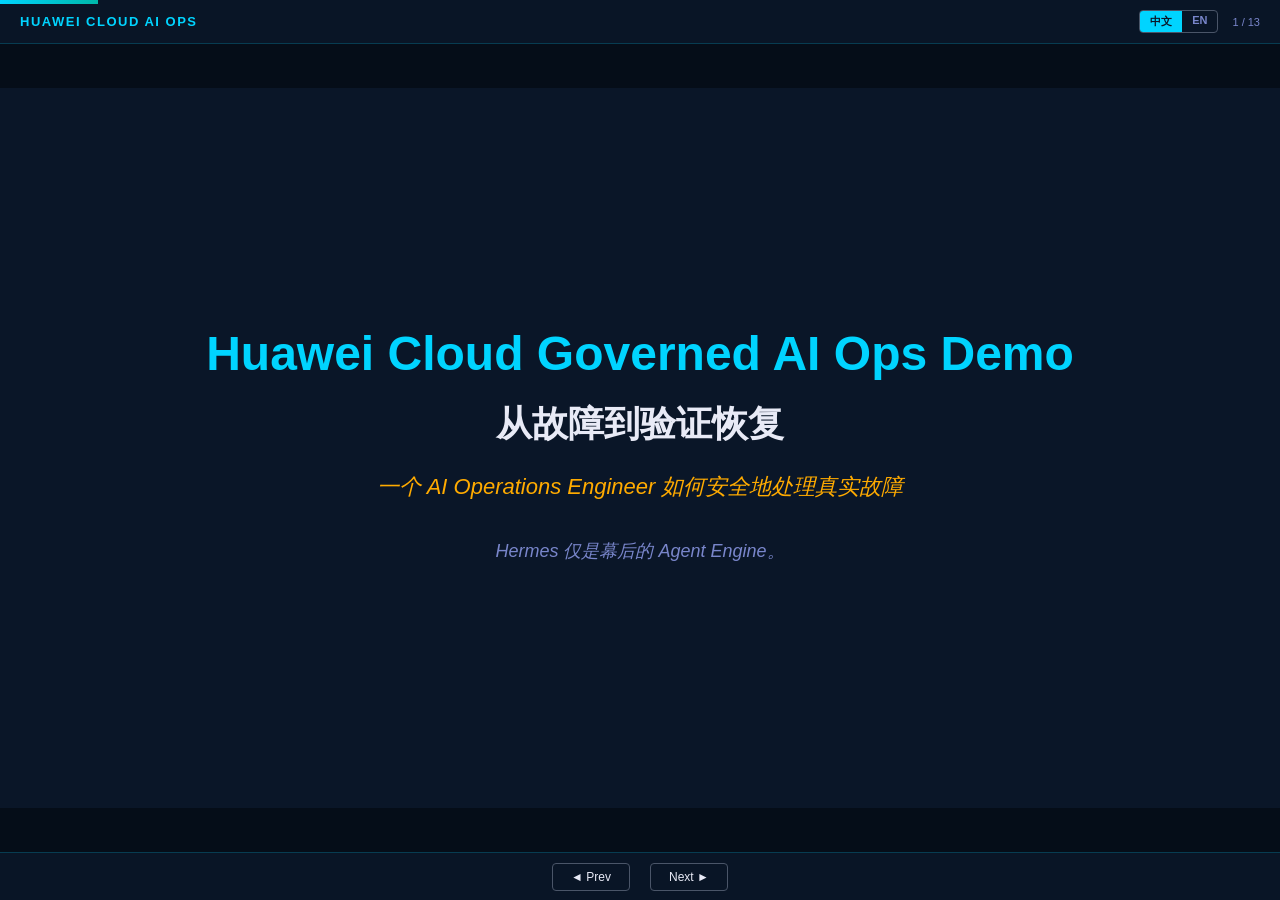
<file: aiops-demo-presentation.html>
<!DOCTYPE html>
<html lang="zh">
<head>
<meta charset="UTF-8">
<meta name="viewport" content="width=device-width, initial-scale=1.0">
<title>Huawei Cloud Governed AI Ops Demo</title>
<style>
*,*::before,*::after{box-sizing:border-box;margin:0;padding:0}
:root{
  --bg:#0a1628;--bg2:#0f1f3a;--bg3:#162447;--bg4:#1b2d52;
  --cyan:#00d4ff;--teal:#00b8a9;--green:#00e676;--red:#ff3d5a;--amber:#ffab00;--white:#e8eaf6;--gray:#7986cb;--gray2:#4a5568;
  --font:-apple-system,BlinkMacSystemFont,"Segoe UI",Roboto,"Helvetica Neue",Arial,"Noto Sans SC",sans-serif;
}
html,body{height:100%;overflow:hidden;font-family:var(--font);background:#050d18;color:var(--white)}
#progress{position:fixed;top:0;left:0;height:4px;background:linear-gradient(90deg,var(--cyan),var(--teal));z-index:100;transition:width .3s}
#header{position:fixed;top:0;left:0;right:0;height:44px;display:flex;align-items:center;justify-content:space-between;padding:0 20px;background:rgba(10,22,40,.97);border-bottom:1px solid rgba(0,212,255,.2);z-index:90}
#header .logo{font-size:13px;color:var(--cyan);font-weight:700;letter-spacing:1.5px;text-transform:uppercase}
#header .controls{display:flex;align-items:center;gap:14px}
#lang-toggle{display:flex;gap:0;border:1px solid var(--gray2);border-radius:4px;overflow:hidden;cursor:pointer}
#lang-toggle span{padding:3px 10px;font-size:11px;font-weight:700;transition:all .2s}
#lang-toggle .active{background:var(--cyan);color:var(--bg)}
#lang-toggle .inactive{color:var(--gray)}
#slide-counter{font-size:11px;color:var(--gray);font-variant-numeric:tabular-nums}
#stage-wrap{position:fixed;top:44px;left:0;right:0;bottom:48px;display:flex;align-items:center;justify-content:center;overflow:hidden}
#stage{width:1280px;height:720px;position:relative;overflow:hidden;transform-origin:center center;background:var(--bg)}
.slide{position:absolute;top:0;left:0;width:1280px;height:720px;padding:40px 56px;display:none;overflow:hidden}
.slide.active{display:flex;flex-direction:column;animation:fadeIn .25s ease-out}
@keyframes fadeIn{from{opacity:0;transform:translateY(6px)}to{opacity:1;transform:translateY(0)}}
#footer{position:fixed;bottom:0;left:0;right:0;height:48px;display:flex;align-items:center;justify-content:center;gap:20px;background:rgba(10,22,40,.97);border-top:1px solid rgba(0,212,255,.2);z-index:90}
#footer button{padding:6px 18px;border:1px solid var(--gray2);border-radius:4px;background:transparent;color:var(--white);cursor:pointer;font-size:12px;font-family:var(--font);transition:all .2s}
#footer button:hover{border-color:var(--cyan);color:var(--cyan)}
h1{font-size:44px;font-weight:700;line-height:1.25;margin-bottom:8px}
h2{font-size:32px;font-weight:700;color:var(--cyan);margin-bottom:14px;flex-shrink:0}
h3{font-size:22px;font-weight:600;margin-bottom:8px}
p{line-height:1.65;margin-bottom:6px;font-size:22px}
.sub{color:var(--gray);font-size:18px}
.tagline{color:var(--amber);font-size:20px;font-style:italic}
.center{display:flex;flex-direction:column;align-items:center;justify-content:center;text-align:center}
.core-msg{font-size:28px;font-weight:700;padding:18px 28px;border-left:5px solid var(--cyan);background:rgba(0,212,255,.07);margin:10px 0;border-radius:0 8px 8px 0;line-height:1.4}
.closing-msg{font-size:20px;color:var(--amber);font-style:italic;margin-top:18px;padding:14px;background:rgba(255,171,0,.08);border-radius:8px;text-align:center;line-height:1.5}
table{border-collapse:collapse;width:100%;margin:8px 0}
th,td{padding:8px 14px;text-align:left;border:1px solid rgba(0,212,255,.15);font-size:18px}
th{background:var(--bg3);color:var(--cyan);font-weight:700}
td{background:var(--bg2)}
.dot{display:inline-block;width:14px;height:14px;border-radius:50%;margin-right:8px;vertical-align:middle}
.dot-g{background:var(--green)}.dot-r{background:var(--red)}.dot-a{background:var(--amber)}.dot-c{background:var(--cyan)}
.evidence{padding:8px 14px;border-left:4px solid var(--amber);background:rgba(255,171,0,.06);margin:4px 0;font-size:20px;border-radius:0 4px 4px 0;line-height:1.5}
.evidence strong{color:var(--amber)}
.root-cause{padding:16px;border:2px solid var(--green);background:rgba(0,230,118,.06);border-radius:8px;margin:12px 0}
.root-cause h3{color:var(--green);font-size:22px}
.plan-box{padding:18px;border:1px solid var(--cyan);background:rgba(0,212,255,.04);border-radius:8px;margin:8px 0}
.plan-row{display:flex;gap:12px;padding:5px 0;font-size:20px;line-height:1.5}
.plan-label{color:var(--cyan);font-weight:700;min-width:130px;flex-shrink:0}
.btn-approve{padding:14px 36px;border:2px solid var(--green);background:rgba(0,230,118,.12);color:var(--green);border-radius:6px;font-size:22px;font-weight:700;cursor:default;font-family:var(--font)}
.btn-reject{padding:14px 36px;border:2px solid var(--red);background:rgba(255,61,90,.12);color:var(--red);border-radius:6px;font-size:22px;font-weight:700;cursor:default;font-family:var(--font)}
.two-col{display:grid;grid-template-columns:1fr 1fr;gap:16px;margin:8px 0}
.three-col{display:grid;grid-template-columns:1fr 1fr 1fr;gap:12px;margin:8px 0}
.card{padding:14px;border:1px solid rgba(0,212,255,.15);border-radius:6px;background:var(--bg2);font-size:18px}
.card h4{color:var(--cyan);margin-bottom:6px;font-size:20px}
.code{font-family:"Cascadia Code",Consolas,"Courier New",monospace;font-size:17px;background:var(--bg);padding:2px 8px;border-radius:3px;color:var(--cyan)}
.code-block{font-family:"Cascadia Code",Consolas,"Courier New",monospace;font-size:17px;background:var(--bg);padding:14px;border-radius:6px;border:1px solid rgba(0,212,255,.12);overflow-x:auto;line-height:1.7}
.talk-point{padding:14px 18px;background:rgba(255,171,0,.08);border-left:5px solid var(--amber);border-radius:0 8px 8px 0;margin:14px 0;font-style:italic;font-size:20px;line-height:1.5}
.key-principle{padding:14px 18px;background:rgba(0,212,255,.08);border-left:5px solid var(--cyan);border-radius:0 8px 8px 0;margin:14px 0;font-weight:700;font-size:20px;line-height:1.5}
.status-row{display:flex;align-items:center;gap:8px;padding:5px 0;font-size:20px}
.tool-badge{padding:3px 10px;border-radius:3px;font-size:15px;font-weight:700}
.tool-r{background:rgba(0,230,118,.15);color:var(--green)}.tool-w{background:rgba(255,61,90,.15);color:var(--red)}
.note{font-size:17px;color:var(--gray);font-style:italic;margin-top:8px}
.slide-content{flex:1;overflow-y:auto;overflow-x:hidden;min-height:0}
svg{max-width:100%;height:auto;display:block}
.flex-row{display:flex;gap:20px;align-items:flex-start}
.flex-row>*{min-width:0}
.chip-grid{display:grid;grid-template-columns:repeat(3,1fr);gap:10px;margin-top:12px}
.chip{padding:10px 14px;border:1px solid rgba(0,212,255,.18);border-radius:6px;background:var(--bg2);font-size:15px;line-height:1.35}
.chip .code{font-size:14px}
.mockup{border:1px solid rgba(0,212,255,.25);border-radius:8px;overflow:hidden;background:var(--bg2)}
.mockup-header{padding:10px 18px;background:var(--bg3);border-bottom:1px solid rgba(0,212,255,.15);display:flex;justify-content:space-between;align-items:center}
.mockup-body{padding:14px}
.mockup-footer{padding:10px 18px;background:var(--bg3);border-top:1px solid rgba(0,212,255,.15)}
svg text{font-family:var(--font)}
</style>
</head>
<body>
<div id="progress"></div>
<div id="header">
  <div class="logo">HUAWEI CLOUD AI OPS</div>
  <div class="controls">
    <div id="lang-toggle" onclick="toggleLang()"><span id="lang-zh" class="active">中文</span><span id="lang-en" class="inactive">EN</span></div>
    <div id="slide-counter">1 / 13</div>
  </div>
</div>
<div id="stage-wrap"><div id="stage"></div></div>
<div id="footer">
  <button onclick="prev()">◄ Prev</button>
  <button onclick="next()">Next ►</button>
</div>
<script>
var lang='zh';
var T={
s1_title:{zh:'Huawei Cloud Governed AI Ops Demo',en:'Huawei Cloud Governed AI Ops Demo'},
s1_sub:{zh:'从故障到验证恢复',en:'From Incident to Verified Recovery'},
s1_tag:{zh:'一个 AI Operations Engineer 如何安全地处理真实故障',en:'How an AI Operations Engineer safely handles a real incident'},
s1_note:{zh:'Hermes 仅是幕后的 Agent Engine。',en:'Hermes is only the Agent Engine behind the scenes.'},
s2_a:{zh:'AI 负责观察和推理。',en:'AI observes and reasons.'},
s2_b:{zh:'人负责风险决策。',en:'Humans approve risky decisions.'},
s2_c:{zh:'确定性工具负责执行与验证。',en:'Deterministic tools execute and verify.'},
s2_close:{zh:'这不是一个会 SSH 的聊天机器人，而是未来 AI Ops 的基本架构雏形。',en:'This is not a chatbot that can SSH — it is a prototype of the future AI Ops architecture.'},
s3_title:{zh:'架构 — 单 ECS，6 个轻量容器',en:'Architecture — Single ECS, 6 Lightweight Containers'},
s3_ecs:{zh:'ECS: ~4 vCPU / 8 GB RAM（模型不在 ECS 上运行；Hermes 调用 MaaS/GLM）',en:'ECS: ~4 vCPU / 8 GB RAM (model does NOT run on ECS; Hermes calls MaaS/GLM)'},
s3_ct:{zh:'容器',en:'Container'},s3_desc:{zh:'说明',en:'Description'},
s3_c1:{zh:'中英文 Web 前端',en:'Bilingual web frontend'},
s3_c2:{zh:'流程状态、审批、审计、事件推送 (FastAPI + SQLite)',en:'Workflow state, approval, audit, event stream (FastAPI + SQLite)'},
s3_c3:{zh:'AI Agent 大脑（推理、RCA、规划）',en:'AI Agent brain (reasoning, RCA, planning)'},
s3_c4:{zh:'受控运维工具集合（读/写、护栏、审批）',en:'Controlled ops tool server (read/write, guardrails, approval)'},
s3_c5:{zh:'故障对象',en:'Fault target'},
s3_c6:{zh:'正常业务 Backend',en:'Healthy business backend'},
s4_title:{zh:'演示故障 — 简单但真实',en:'The Demo Fault — Simple but Realistic'},
s4_1:{zh:'Gateway upstream 配置错误 → Customer Portal 502',en:'Gateway upstream config error → Customer Portal 502'},
s4_why:{zh:'为什么好：RCA 有非常清晰的证据链。',en:'Why it’s good: RCA has a very clear Evidence Chain.'},
s5_title:{zh:'安全边界 — Hermes 不允许直接 SSH / Bash',en:'Security Boundary — Hermes is NOT Allowed Direct SSH / Bash'},
s5_not:{zh:'❌ 不是：Hermes → SSH → sudo → 任意操作',en:'❌ NOT: Hermes → SSH → sudo → anything'},
s5_but:{zh:'✓ 而是：Hermes → MCP → 已审批的运维工具',en:'✓ BUT: Hermes → MCP → Approved Operations Tools'},
s5_tools:{zh:'ops-mcp 暴露恰好 7 个工具：',en:'ops-mcp exposes exactly 7 tools:'},
s5_key:{zh:'关键：前 5 个可自由调用，但 apply_gateway_fix 没有 approval_token 必须返回 403 APPROVAL_REQUIRED。即使模型“自作主张”，也无法执行。',en:'Key: the first five can be called freely, but apply_gateway_fix without an approval_token MUST return 403 APPROVAL_REQUIRED. Even if the model “gets its own ideas”, it cannot execute.'},
s6_title:{zh:'演示状态机（演示的灵魂）',en:'The Demo State Machine (the soul of the demo)'},
s7_title:{zh:'观察 + 证据 + RCA',en:'OBSERVE + EVIDENCE + RCA'},
s7_rc:{zh:'根因：高置信度 — 98% — Gateway upstream 端口配置错误。期望：demo-backend:8080，当前：demo-backend:8081',en:'Root Cause: High Confidence — 98% — Gateway upstream port misconfiguration. Expected: demo-backend:8080, Current: demo-backend:8081'},
s7_emph:{zh:'AI 不是在“猜答案”——它从证据推导出答案。',en:'AI is not “guessing an answer” — it derives the answer from evidence.'},
s8_title:{zh:'计划 + 审批',en:'PLAN + APPROVAL'},
s8_action:{zh:'操作',en:'Action'},s8_impact:{zh:'预期影响',en:'Expected Impact'},s8_risk:{zh:'风险',en:'Risk'},
s8_blast:{zh:'爆炸半径',en:'Blast Radius'},s8_time:{zh:'执行时间',en:'Execution Time'},s8_rollback:{zh:'回滚',en:'Rollback'},
s8_checks:{zh:'后置检查',en:'Post-checks'},s8_status:{zh:'状态',en:'Status'},
s8_v1:{zh:'更改 gateway upstream 8081 → 8080',en:'Change gateway upstream 8081 → 8080'},
s8_v2:{zh:'恢复 Customer Portal 连通性。',en:'Restore Customer Portal connectivity.'},
s8_v3:{zh:'仅 Customer Portal gateway。',en:'Customer Portal gateway only.'},
s8_v4:{zh:'恢复之前的 gateway 配置快照。',en:'Restore previous gateway configuration snapshot.'},
s8_v5:{zh:'等待审批',en:'WAITING FOR APPROVAL'},
s8_talk:{zh:'“模型已完成观察、RCA 和规划，但仍无执行权限。这是推理平面与执行平面的边界。”',en:'“The model has finished observing, RCA and planning, but it still has no execution permission. This is the boundary between the Reasoning Plane and the Execution Plane.”'},
s9_title:{zh:'执行 + 验证',en:'EXECUTE + VERIFY'},
s9_key:{zh:'AI 选择行动 → 确定性函数执行。“LLM 负责 Reasoning，平台负责 Deterministic Execution。”',en:'AI chooses action → Deterministic function executes. “LLM handles Reasoning, the platform handles Deterministic Execution.”'},
s10_title:{zh:'事件报告',en:'Incident Report'},
s11_title:{zh:'单屏 UI 模拟',en:'Single-Screen UI Mock'},
s12_title:{zh:'为什么 v1 没有 AWX + 企业架构扩展',en:'Why No AWX in V1 + Enterprise Extension'},
s12_1:{zh:'同时加入 Hermes + MCP + AWX + Grafana + Prometheus + Argo + Terraform 会让客户困惑谁负责什么。',en:'Adding Hermes + MCP + AWX + Grafana + Prometheus + Argo + Terraform at once confuses the customer about who does what.'},
s12_2:{zh:'v1 信息：Hermes = AI 推理，Ops MCP = 受控执行，人 = 审批，现有系统 = 目标。',en:'v1 message: Hermes = AI reasoning, Ops MCP = Controlled execution, Human = Approval, Existing system = Target.'},
s12_3:{zh:'未来：Ops MCP 可以由 AWX、Argo、Terraform、COC、华为云 API、Prometheus、Loki 支持——上面的 Agent 逻辑不变。',en:'Future: Ops MCP can be backed by AWX, Argo, Terraform, COC, Huawei Cloud API, Prometheus, Loki — the Agent logic above does not change.'},
s12_msg:{zh:'我们不是在卖一个“Hermes Bot”——我们是在展示一个“AI Operations Control Plane”。',en:'We are not selling a “Hermes Bot” — we are presenting an “AI Operations Control Plane”.'},
s13_title:{zh:'总结',en:'Closing'},
s13_recap:{zh:'从故障到验证恢复',en:'From Incident to Verified Recovery'},
s_normal:{zh:'正常',en:'Healthy'},s_fault:{zh:'故障',en:'Critical'},
s_approve:{zh:'批准执行',en:'Approve Change'},s_reject:{zh:'拒绝执行',en:'Reject Change'},
s_sec:{zh:'秒',en:'seconds'},s_min:{zh:'分钟',en:'minutes'}
};
function t(k){return T[k]?T[k][lang]||T[k].zh:k}
function zh(){return lang==='zh'}

function archSvg(){
  return [
    '<svg viewBox="0 0 1160 420" width="1160" height="420" xmlns="http://www.w3.org/2000/svg">',
    '<defs><marker id="ah" markerWidth="8" markerHeight="6" refX="8" refY="3" orient="auto"><path d="M0,0 L8,3 L0,6" fill="#00d4ff"/></marker></defs>',
    '<rect x="20" y="140" width="130" height="60" rx="8" fill="#162447" stroke="#00d4ff" stroke-width="1.5"/>',
    '<text x="85" y="175" text-anchor="middle" fill="#e8eaf6" font-size="14" font-weight="600">Browser</text>',
    '<line x1="150" y1="170" x2="195" y2="170" stroke="#00d4ff" stroke-width="1.5" marker-end="url(#ah)"/>',
    '<rect x="200" y="110" width="170" height="120" rx="8" fill="#162447" stroke="#00d4ff" stroke-width="1.5"/>',
    '<text x="285" y="148" text-anchor="middle" fill="#00d4ff" font-size="13" font-weight="700">AI Ops Web UI</text>',
    '<text x="285" y="168" text-anchor="middle" fill="#7986cb" font-size="11">'+(zh()?'中英文':'zh / EN')+'</text>',
    '<text x="285" y="188" text-anchor="middle" fill="#7986cb" font-size="10">aiops-ui</text>',
    '<line x1="370" y1="170" x2="415" y2="170" stroke="#00d4ff" stroke-width="1.5" marker-end="url(#ah)"/>',
    '<rect x="420" y="90" width="190" height="160" rx="8" fill="#1b2d52" stroke="#00d4ff" stroke-width="2"/>',
    '<text x="515" y="125" text-anchor="middle" fill="#00d4ff" font-size="13" font-weight="700">AI Ops API</text>',
    '<text x="515" y="148" text-anchor="middle" fill="#7986cb" font-size="11">FastAPI + SQLite</text>',
    '<text x="515" y="168" text-anchor="middle" fill="#7986cb" font-size="10">'+(zh()?'状态机 / 审批 / 审计':'State / Approval / Audit')+'</text>',
    '<text x="515" y="188" text-anchor="middle" fill="#7986cb" font-size="10">aiops-api</text>',
    '<line x1="610" y1="145" x2="655" y2="100" stroke="#00d4ff" stroke-width="1.5" marker-end="url(#ah)"/>',
    '<line x1="610" y1="195" x2="655" y2="260" stroke="#00d4ff" stroke-width="1.5" marker-end="url(#ah)"/>',
    '<rect x="660" y="50" width="180" height="110" rx="8" fill="#1b2d52" stroke="#00e676" stroke-width="2"/>',
    '<text x="750" y="85" text-anchor="middle" fill="#00e676" font-size="13" font-weight="700">Hermes Agent</text>',
    '<text x="750" y="108" text-anchor="middle" fill="#7986cb" font-size="11">'+(zh()?'推理 / RCA / 规划':'Reasoning / RCA / Planning')+'</text>',
    '<text x="750" y="128" text-anchor="middle" fill="#7986cb" font-size="10">hermes</text>',
    '<rect x="660" y="210" width="180" height="110" rx="8" fill="#1b2d52" stroke="#ffab00" stroke-width="2"/>',
    '<text x="750" y="248" text-anchor="middle" fill="#ffab00" font-size="13" font-weight="700">Ops MCP</text>',
    '<text x="750" y="271" text-anchor="middle" fill="#7986cb" font-size="11">'+(zh()?'读/写 / 护栏 / 审批':'Read/Write / Guardrails / Approval')+'</text>',
    '<text x="750" y="291" text-anchor="middle" fill="#7986cb" font-size="10">ops-mcp</text>',
    '<line x1="840" y1="265" x2="885" y2="220" stroke="#ffab00" stroke-width="1.5" marker-end="url(#ah)"/>',
    '<line x1="840" y1="265" x2="885" y2="310" stroke="#ffab00" stroke-width="1.5" marker-end="url(#ah)"/>',
    '<rect x="890" y="170" width="130" height="80" rx="8" fill="#162447" stroke="#ff3d5a" stroke-width="1.5"/>',
    '<text x="955" y="205" text-anchor="middle" fill="#ff3d5a" font-size="12" font-weight="700">Demo Gateway</text>',
    '<text x="955" y="225" text-anchor="middle" fill="#7986cb" font-size="10">'+(zh()?'故障对象':'Fault Target')+'</text>',
    '<rect x="890" y="270" width="130" height="80" rx="8" fill="#162447" stroke="#00e676" stroke-width="1.5"/>',
    '<text x="955" y="305" text-anchor="middle" fill="#00e676" font-size="12" font-weight="700">Demo Backend</text>',
    '<text x="955" y="325" text-anchor="middle" fill="#7986cb" font-size="10">'+(zh()?'正常应用':'Healthy App')+'</text>',
    '<rect x="920" y="50" width="200" height="70" rx="8" fill="#0f1f3a" stroke="#ffab00" stroke-width="1.5" stroke-dasharray="4,3"/>',
    '<text x="1020" y="82" text-anchor="middle" fill="#ffab00" font-size="12" font-weight="600">Huawei MaaS / GLM</text>',
    '<text x="1020" y="100" text-anchor="middle" fill="#7986cb" font-size="10">'+(zh()?'模型推理服务':'Model Inference')+'</text>',
    '<line x1="840" y1="90" x2="920" y2="85" stroke="#ffab00" stroke-width="1.2" stroke-dasharray="4,3" marker-end="url(#ah)"/>',
    '<rect x="20" y="340" width="1120" height="65" rx="6" fill="none" stroke="rgba(0,212,255,0.15)" stroke-width="1" stroke-dasharray="6,4"/>',
    '<text x="580" y="362" text-anchor="middle" fill="#7986cb" font-size="12">Single ECS ~4 vCPU / 8 GB RAM</text>',
    '<text x="580" y="382" text-anchor="middle" fill="#7986cb" font-size="11">Docker Compose: aiops-ui | aiops-api | hermes | ops-mcp | demo-gateway | demo-backend</text>',
    '</svg>'
  ].join('');
}

function faultSvg(){
  return [
    '<svg viewBox="0 0 1100 200" width="1100" height="200" xmlns="http://www.w3.org/2000/svg">',
    '<defs><marker id="ah2" markerWidth="8" markerHeight="6" refX="8" refY="3" orient="auto"><path d="M0,0 L8,3 L0,6" fill="#00d4ff"/></marker><marker id="ahr" markerWidth="8" markerHeight="6" refX="8" refY="3" orient="auto"><path d="M0,0 L8,3 L0,6" fill="#ff3d5a"/></marker></defs>',
    '<rect x="30" y="60" width="160" height="60" rx="8" fill="#162447" stroke="#e8eaf6" stroke-width="1.5"/>',
    '<text x="110" y="95" text-anchor="middle" fill="#e8eaf6" font-size="13" font-weight="600">Customer Portal</text>',
    '<line x1="190" y1="90" x2="250" y2="90" stroke="#00d4ff" stroke-width="1.5" marker-end="url(#ah2)"/>',
    '<rect x="255" y="60" width="160" height="60" rx="8" fill="#162447" stroke="#ff3d5a" stroke-width="1.5"/>',
    '<text x="335" y="95" text-anchor="middle" fill="#ff3d5a" font-size="13" font-weight="600">demo-gateway</text>',
    '<line x1="415" y1="90" x2="475" y2="90" stroke="#ff3d5a" stroke-width="1.5" marker-end="url(#ahr)"/>',
    '<text x="445" y="78" text-anchor="middle" fill="#ff3d5a" font-size="11" font-weight="700">502</text>',
    '<rect x="480" y="60" width="180" height="60" rx="8" fill="#162447" stroke="#ff3d5a" stroke-width="1.5" stroke-dasharray="4,3"/>',
    '<text x="570" y="88" text-anchor="middle" fill="#ff3d5a" font-size="12">:8081</text>',
    '<text x="570" y="105" text-anchor="middle" fill="#7986cb" font-size="10">'+(zh()?'连接拒绝':'connection refused')+'</text>',
    '<rect x="720" y="60" width="180" height="60" rx="8" fill="#162447" stroke="#00e676" stroke-width="1.5"/>',
    '<text x="810" y="88" text-anchor="middle" fill="#00e676" font-size="12">:8080</text>',
    '<text x="810" y="105" text-anchor="middle" fill="#7986cb" font-size="10">200 OK</text>',
    '<text x="660" y="155" text-anchor="middle" fill="#ff3d5a" font-size="12" font-weight="600">'+(zh()?'注入故障后: backend_url = demo-backend:8081':'After inject: backend_url = demo-backend:8081')+'</text>',
    '<text x="810" y="155" text-anchor="middle" fill="#00e676" font-size="12" font-weight="600">'+(zh()?'实际监听: demo-backend:8080':'Actual listener: demo-backend:8080')+'</text>',
    '</svg>'
  ].join('');
}

function stateMachineSvg(){
  var labels=[
    {n:'1',en:'OBSERVE',sub:zh()?'收集证据':'Collect evidence',c:'#00d4ff'},
    {n:'2',en:'DIAGNOSE',sub:zh()?'根因分析':'Root Cause Analysis',c:'#00d4ff'},
    {n:'3',en:'PLAN',sub:zh()?'修复/风险/回滚':'Fix / Risk / Rollback',c:'#00d4ff'},
    {n:'4',en:'APPROVAL',sub:zh()?'人工审批':'Human Decision',c:'#ffab00'},
    {n:'5',en:'EXECUTE',sub:zh()?'受控执行':'Controlled Remediation',c:'#00e676'},
    {n:'6',en:'VERIFY',sub:zh()?'恢复验证':'Recovery Validation',c:'#00e676'},
    {n:'7',en:'RECORD',sub:zh()?'事件报告':'Incident Report',c:'#00d4ff'}
  ];
  var svg='<svg viewBox="0 0 1140 120" width="1140" height="120" xmlns="http://www.w3.org/2000/svg">';
  svg+='<defs><marker id="ah3" markerWidth="8" markerHeight="6" refX="8" refY="3" orient="auto"><path d="M0,0 L8,3 L0,6" fill="#00d4ff"/></marker></defs>';
  var x=20;
  for(var i=0;i<labels.length;i++){
    var lb=labels[i];var w=140;
    svg+='<rect x="'+x+'" y="15" width="'+w+'" height="80" rx="10" fill="#162447" stroke="'+lb.c+'" stroke-width="2"/>';
    svg+='<circle cx="'+(x+20)+'" cy="40" r="13" fill="'+lb.c+'" opacity="0.2" stroke="'+lb.c+'" stroke-width="1.5"/>';
    svg+='<text x="'+(x+20)+'" y="45" text-anchor="middle" fill="'+lb.c+'" font-size="13" font-weight="700">'+lb.n+'</text>';
    svg+='<text x="'+(x+w/2+8)+'" y="45" text-anchor="middle" fill="'+lb.c+'" font-size="11" font-weight="700">'+lb.en+'</text>';
    svg+='<text x="'+(x+w/2)+'" y="72" text-anchor="middle" fill="#7986cb" font-size="10">'+lb.sub+'</text>';
    if(i<labels.length-1){svg+='<line x1="'+(x+w+1)+'" y1="55" x2="'+(x+w+19)+'" y2="55" stroke="#00d4ff" stroke-width="1.5" marker-end="url(#ah3)"/>';}
    x+=w+22;
  }
  svg+='</svg>';
  return svg;
}

function demoProdSvg(){
  return [
    '<svg viewBox="0 0 1060 210" width="1060" height="210" xmlns="http://www.w3.org/2000/svg">',
    '<defs><marker id="ah4" markerWidth="8" markerHeight="6" refX="8" refY="3" orient="auto"><path d="M0,0 L8,3 L0,6" fill="#00d4ff"/></marker></defs>',
    '<text x="20" y="30" fill="#7986cb" font-size="13" font-weight="600">'+(zh()?'演示':'Demo')+'</text>',
    '<rect x="20" y="45" width="140" height="50" rx="6" fill="#162447" stroke="#00e676" stroke-width="1.5"/>',
    '<text x="90" y="75" text-anchor="middle" fill="#00e676" font-size="12" font-weight="600">Hermes</text>',
    '<line x1="160" y1="70" x2="210" y2="70" stroke="#00d4ff" stroke-width="1.5" marker-end="url(#ah4)"/>',
    '<rect x="215" y="45" width="120" height="50" rx="6" fill="#162447" stroke="#ffab00" stroke-width="1.5"/>',
    '<text x="275" y="75" text-anchor="middle" fill="#ffab00" font-size="12" font-weight="600">MCP</text>',
    '<line x1="335" y1="70" x2="385" y2="70" stroke="#00d4ff" stroke-width="1.5" marker-end="url(#ah4)"/>',
    '<rect x="390" y="45" width="180" height="50" rx="6" fill="#162447" stroke="#7986cb" stroke-width="1.5"/>',
    '<text x="480" y="75" text-anchor="middle" fill="#7986cb" font-size="12">'+(zh()?'演示基础设施':'Demo Infrastructure')+'</text>',
    '<text x="20" y="125" fill="#7986cb" font-size="13" font-weight="600">'+(zh()?'生产':'Production')+'</text>',
    '<rect x="20" y="140" width="140" height="50" rx="6" fill="#162447" stroke="#00e676" stroke-width="1.5"/>',
    '<text x="90" y="170" text-anchor="middle" fill="#00e676" font-size="12" font-weight="600">Hermes</text>',
    '<line x1="160" y1="165" x2="210" y2="165" stroke="#00d4ff" stroke-width="1.5" marker-end="url(#ah4)"/>',
    '<rect x="215" y="140" width="160" height="50" rx="6" fill="#162447" stroke="#ffab00" stroke-width="1.5"/>',
    '<text x="295" y="170" text-anchor="middle" fill="#ffab00" font-size="12" font-weight="600">AI Ops MCP</text>',
    '<line x1="375" y1="165" x2="425" y2="165" stroke="#00d4ff" stroke-width="1.5" marker-end="url(#ah4)"/>',
    '<rect x="430" y="130" width="250" height="70" rx="6" fill="#162447" stroke="#00d4ff" stroke-width="1.5"/>',
    '<text x="555" y="160" text-anchor="middle" fill="#00d4ff" font-size="11">AWX | Argo | Terraform</text>',
    '<text x="555" y="180" text-anchor="middle" fill="#7986cb" font-size="10">COC | Huawei Cloud API</text>',
    '<line x1="680" y1="165" x2="730" y2="165" stroke="#00d4ff" stroke-width="1.5" marker-end="url(#ah4)"/>',
    '<rect x="735" y="130" width="280" height="70" rx="6" fill="#162447" stroke="#7986cb" stroke-width="1.5"/>',
    '<text x="875" y="160" text-anchor="middle" fill="#7986cb" font-size="11">ECS | CCE | '+(zh()?'云资源':'Cloud Resources')+'</text>',
    '<text x="875" y="180" text-anchor="middle" fill="#7986cb" font-size="10">Prometheus | Loki</text>',
    '</svg>'
  ].join('');
}

var slides=[];
function buildSlides(){
  slides=[];
  slides.push(function(){
    return '<div class="center" style="flex:1"><h1 style="font-size:48px;color:var(--cyan);margin-bottom:16px">'+t('s1_title')+'</h1><h2 style="font-size:36px;color:var(--white);margin-bottom:20px">'+t('s1_sub')+'</h2><p class="tagline" style="font-size:22px;max-width:800px;margin-bottom:24px">'+t('s1_tag')+'</p><p class="note" style="font-size:18px">'+t('s1_note')+'</p></div>';
  });
  slides.push(function(){
    return '<div class="center" style="flex:1"><div style="max-width:900px"><div class="core-msg">'+t('s2_a')+'</div><div class="core-msg">'+t('s2_b')+'</div><div class="core-msg">'+t('s2_c')+'</div><div class="closing-msg" style="margin-top:20px">'+t('s2_close')+'</div></div></div>';
  });
  slides.push(function(){
    var rows=[['aiops-ui',t('s3_c1')],['aiops-api',t('s3_c2')],['hermes',t('s3_c3')],['ops-mcp',t('s3_c4')],['demo-gateway',t('s3_c5')],['demo-backend',t('s3_c6')]];
    var chips=rows.map(function(r){return '<div class="chip"><span class="code">'+r[0]+'</span> — '+r[1]+'</div>';}).join('');
    return '<h2>'+t('s3_title')+'</h2><div class="slide-content"><p class="sub" style="margin-bottom:6px">'+t('s3_ecs')+'</p>'+archSvg()+'<div class="chip-grid">'+chips+'</div></div>';
  });
  slides.push(function(){
    return '<h2>'+t('s4_title')+'</h2><div class="slide-content"><p style="font-size:22px;font-weight:700;margin-bottom:10px">'+t('s4_1')+'</p>'+faultSvg()+'<div class="two-col" style="margin-top:10px"><div class="card"><h4>'+(zh()?'正常配置':'Normal Config')+'</h4><p><span class="code">backend_url = http://demo-backend:8080</span></p></div><div class="card" style="border-color:var(--red)"><h4 style="color:var(--red)">'+(zh()?'注入故障后':'After Inject')+'</h4><p><span class="code">backend_url = http://demo-backend:8081</span></p></div></div><div class="root-cause" style="border-color:var(--amber);background:rgba(255,171,0,.06);margin-top:8px"><h3 style="color:var(--amber)">'+t('s4_why')+'</h3></div></div>';
  });
  slides.push(function(){
    var tools=[
      ['check_portal','Read',zh()?'Portal HTTP 状态':'Portal HTTP status'],
      ['check_backend','Read',zh()?'Backend HTTP 状态':'Backend HTTP status'],
      ['get_gateway_logs','Read',zh()?'最近 Gateway 错误日志':'Recent Gateway errors'],
      ['get_gateway_config','Read',zh()?'当前 upstream 配置':'Current upstream config'],
      ['get_recent_changes','Read',zh()?'最近配置变更':'Recent config changes'],
      ['apply_gateway_fix','Write',zh()?'修复 upstream':'Fix upstream'],
      ['verify_service','Read',zh()?'完整修复后验证':'Full post-fix validation']
    ];
    var tr=tools.map(function(tl){return '<tr><td><span class="code">'+tl[0]+'</span></td><td><span class="tool-badge '+(tl[1]==='Read'?'tool-r':'tool-w')+'">'+tl[1]+'</span></td><td>'+tl[2]+'</td></tr>';}).join('');
    return '<h2>'+t('s5_title')+'</h2><div class="slide-content"><div class="two-col"><div class="card" style="border-color:var(--red)"><h4 style="color:var(--red)">'+t('s5_not')+'</h4></div><div class="card" style="border-color:var(--green)"><h4 style="color:var(--green)">'+t('s5_but')+'</h4></div></div><p style="margin-top:10px;font-weight:700;font-size:22px">'+t('s5_tools')+'</p><table><tr><th>'+(zh()?'工具名':'Tool')+'</th><th>'+(zh()?'类型':'Type')+'</th><th>'+(zh()?'说明':'Description')+'</th></tr>'+tr+'</table><div class="key-principle">'+t('s5_key')+'</div></div>';
  });
  slides.push(function(){
    return '<div class="center" style="flex:1"><h2>'+t('s6_title')+'</h2><div style="margin-top:16px">'+stateMachineSvg()+'</div></div>';
  });
  slides.push(function(){
    var obsItems=[
      ['check_portal()','→ HTTP 502'],
      ['check_backend()','→ HTTP 200 OK  (✓ '+(zh()?'正常':'healthy')+', ✗ '+(zh()?'路径异常':'path unhealthy')+')'],
      ['get_gateway_logs()','→ upstream connection failed, target: demo-backend:8081, connection refused'],
      ['get_gateway_config()','→ backend_url: http://demo-backend:8081'],
      ['get_recent_changes()','→ 14:32:17 backend upstream changed 8080 → 8081']
    ];
    var obsRows=obsItems.map(function(item){return '<div style="display:flex;gap:10px;padding:4px 0;font-size:18px;line-height:1.5"><span class="code" style="min-width:180px;flex-shrink:0">'+item[0]+'</span><span>'+item[1]+'</span></div>';}).join('');
    var evIds=['E01','E02','E03','E04','E05'];
    var evTexts=zh()?[
      'Portal 返回 HTTP 502',
      'Backend 响应 HTTP 200',
      'Gateway 日志：connection refused demo-backend:8081',
      'Gateway 配置：backend_url = demo-backend:8081',
      'Backend 实际监听：demo-backend:8080'
    ]:[
      'Portal returns HTTP 502',
      'Backend responds HTTP 200',
      'Gateway log: connection refused demo-backend:8081',
      'Gateway config: backend_url = demo-backend:8081',
      'Backend actual listener: demo-backend:8080'
    ];
    var evRows=evIds.map(function(id,i){return '<div class="evidence"><strong>'+id+'</strong> '+evTexts[i]+'</div>';}).join('');
    return '<h2>'+t('s7_title')+'</h2><div class="slide-content"><div class="two-col"><div><h3 style="color:var(--cyan);font-size:20px;margin-bottom:8px">'+(zh()?'观察序列':'Observe Sequence')+'</h3>'+obsRows+'</div><div><h3 style="color:var(--amber);font-size:20px;margin-bottom:8px">'+(zh()?'证据板':'Evidence Board')+'</h3>'+evRows+'</div></div><div class="root-cause" style="margin-top:8px"><h3>'+t('s7_rc')+'</h3></div><div class="key-principle">'+t('s7_emph')+'</div></div>';
  });
  slides.push(function(){
    return '<h2>'+t('s8_title')+'</h2><div class="slide-content"><div class="plan-box"><div class="plan-row"><span class="plan-label">'+t('s8_action')+':</span><span>'+t('s8_v1')+'</span></div><div class="plan-row"><span class="plan-label">'+t('s8_impact')+':</span><span>'+t('s8_v2')+'</span></div><div class="plan-row"><span class="plan-label">'+t('s8_risk')+':</span><span style="color:var(--green);font-weight:700">LOW</span></div><div class="plan-row"><span class="plan-label">'+t('s8_blast')+':</span><span>'+t('s8_v3')+'</span></div><div class="plan-row"><span class="plan-label">'+t('s8_time')+':</span><span>&lt; 30 '+t('s_sec')+'</span></div><div class="plan-row"><span class="plan-label">'+t('s8_rollback')+':</span><span>'+t('s8_v4')+'</span></div><div class="plan-row"><span class="plan-label">'+t('s8_checks')+':</span><span>1. Backend = HTTP 200 &nbsp; 2. Portal = HTTP 200 &nbsp; 3. '+(zh()?'无新 Gateway 错误':'No new gateway errors')+'</span></div><div class="plan-row" style="margin-top:8px"><span class="plan-label">'+t('s8_status')+':</span><span style="color:var(--amber);font-weight:700">'+t('s8_v5')+'</span></div></div><div style="display:flex;gap:24px;margin-top:16px;justify-content:center"><button class="btn-approve">'+t('s_approve')+'</button><button class="btn-reject">'+t('s_reject')+'</button></div><div class="talk-point" style="margin-top:16px">'+t('s8_talk')+'</div></div>';
  });
  slides.push(function(){
    var h2=zh()?'审批后 aiops-api 创建：':'On Approve, aiops-api creates:';
    var h3=zh()?'审批事件传递给 Hermes。':'Approval event passed to Hermes.';
    var h4=zh()?'调用':'calls';
    var h5=zh()?'工具首先验证：Token 有效？操作匹配已审批计划？未过期？然后执行。':'MCP tool first validates: Token valid? Action matches approved plan? Not expired? Then executes.';
    var h6=zh()?'验证结果':'Verify Results';
    var h7=zh()?'新 502 错误':'New 502 errors';
    return '<h2>'+t('s9_title')+'</h2><div class="slide-content"><div class="code-block" style="margin-bottom:12px"><p>'+h2+'</p><p>approval_token: <span style="color:var(--green)">APP-20260921-001</span></p><p>scope: <span style="color:var(--cyan)">fix_gateway_upstream</span></p><p>expires: <span style="color:var(--amber)">5 '+t('s_min')+'</span></p></div><p style="font-size:20px;margin-bottom:8px">'+h3+'</p><div class="code-block" style="margin-bottom:12px"><p>Hermes '+h4+': <span style="color:var(--cyan)">apply_gateway_fix</span>(target=&quot;demo-gateway&quot;, port=8080, approval_token=&quot;APP-...&quot;)</p></div><p style="font-size:20px;margin-bottom:8px">'+h5+'</p><div class="key-principle">'+t('s9_key')+'</div><div style="margin-top:10px;padding:14px;border:2px solid var(--green);border-radius:8px;background:rgba(0,230,118,.06)"><h3 style="color:var(--green);font-size:20px;margin-bottom:8px">'+h6+'</h3><div class="status-row"><span class="dot dot-g"></span>Backend 200 ✓</div><div class="status-row"><span class="dot dot-g"></span>Gateway 200 ✓</div><div class="status-row"><span class="dot dot-g"></span>Customer Portal 200 ✓</div><div class="status-row"><span class="dot dot-g"></span>'+h7+' 0 ✓</div></div><div style="margin-top:10px;padding:10px;border:1px solid var(--green);border-radius:6px;background:rgba(0,230,118,.06);text-align:center;font-size:24px;font-weight:700"><span style="color:var(--red)">● INCIDENT</span> → <span style="color:var(--green)">● RECOVERED</span></div></div>';
  });
  slides.push(function(){
    var inc=zh()?'事件编号':'Incident';
    var st=zh()?'状态':'Status';
    var rc=zh()?'根因':'Root Cause';
    var ev=zh()?'证据':'Evidence';
    var fix=zh()?'修复':'Remediation';
    var appr=zh()?'审批':'Approval';
    var ver=zh()?'验证':'Verification';
    var rcText=zh()?'Gateway upstream 端口被错误地从 8080 改为 8081。':'Gateway upstream port was incorrectly changed from 8080 to 8081.';
    var fixText=zh()?'恢复 upstream 配置为端口 8080。':'Restored upstream configuration to port 8080.';
    var apprText=zh()?'审批人：James 16:28:31':'Approved by: James 16:28:31';
    var verText=zh()?'网关 HTTP 200, Backend HTTP 200, 无新错误':'Portal HTTP 200, Backend HTTP 200, No new errors';
    return '<h2>'+t('s10_title')+'</h2><div class="slide-content"><div class="plan-box"><div class="plan-row"><span class="plan-label">'+inc+':</span><span style="color:var(--cyan)">INC-2026-0921-001</span></div><div class="plan-row"><span class="plan-label">'+st+':</span><span style="color:var(--green);font-weight:700">RESOLVED</span></div><div class="plan-row"><span class="plan-label">'+rc+':</span><span>'+rcText+'</span></div><div class="plan-row"><span class="plan-label">'+ev+':</span><span>E01–E05</span></div><div class="plan-row"><span class="plan-label">'+fix+':</span><span>'+fixText+'</span></div><div class="plan-row"><span class="plan-label">'+appr+':</span><span>'+apprText+'</span></div><div class="plan-row"><span class="plan-label">'+ver+':</span><span>'+verText+'</span></div><div class="plan-row"><span class="plan-label">MTTR:</span><span style="color:var(--green);font-weight:700">3m 42s</span></div></div></div>';
  });
  slides.push(function(){
    var steps=['Observe ✓','Diagnose ✓','Plan ✓','Approval ⏳','Execute','Verify','Report'];
    var timeline=steps.map(function(s,i){return '<div style="font-size:15px;padding:3px 0;color:'+(i<3?'var(--green)':i===3?'var(--amber)':'var(--gray)')+'">'+(i+1)+' '+s+'</div>';}).join('');
    var evidence=['E01 HTTP 502','E02 Backend OK','E03 Log','E04 Config'].map(function(e){return '<div style="font-size:15px;padding:3px 0;color:var(--amber)">'+e+'</div>';}).join('');
    var chatMsg=zh()?'帮我检查 Customer Portal 为什么访问失败':'Help me check why Customer Portal is failing';
    var svcSt=zh()?'服务状态':'SERVICE STATUS';
    var incTl=zh()?'事件时间线':'INCIDENT TIMELINE';
    return '<h2>'+t('s11_title')+'</h2><div class="slide-content"><div class="mockup"><div class="mockup-header"><span style="color:var(--cyan);font-weight:700;font-size:16px">Huawei Cloud AI Operations</span><span style="font-size:14px;color:var(--gray)">中文 | English</span></div><div class="mockup-body"><div class="three-col"><div class="card"><h4>'+svcSt+'</h4><div class="status-row"><span class="dot dot-r"></span>Portal <strong style="color:var(--red)">'+t('s_fault')+'</strong></div><div class="status-row"><span class="dot dot-r"></span>Gateway <strong style="color:var(--red)">'+t('s_fault')+'</strong></div><div class="status-row"><span class="dot dot-g"></span>Backend <strong style="color:var(--green)">'+t('s_normal')+'</strong></div></div><div class="card"><h4>'+incTl+'</h4>'+timeline+'</div><div class="card"><h4>EVIDENCE</h4>'+evidence+'</div></div></div><div class="mockup-footer"><div style="display:flex;align-items:center;gap:10px"><span style="color:var(--cyan);font-size:14px;font-weight:600">AI Operations Engineer</span><span style="color:var(--gray);font-size:14px">› '+chatMsg+'</span></div><div style="display:flex;gap:10px;margin-top:8px"><span style="padding:5px 16px;border:1px solid var(--green);border-radius:4px;font-size:14px;color:var(--green)">'+t('s_approve')+'</span><span style="padding:5px 16px;border:1px solid var(--red);border-radius:4px;font-size:14px;color:var(--red)">'+t('s_reject')+'</span></div></div></div></div>';
  });
  slides.push(function(){
    return '<h2>'+t('s12_title')+'</h2><div class="slide-content"><p style="font-size:20px;line-height:1.6">'+t('s12_1')+'</p><div class="plan-box" style="margin-top:10px"><p style="font-weight:700;font-size:20px">'+t('s12_2')+'</p></div><p style="margin-top:10px;font-size:20px;line-height:1.6">'+t('s12_3')+'</p><div style="margin-top:10px">'+demoProdSvg()+'</div><div class="key-principle" style="margin-top:10px">'+t('s12_msg')+'</div></div>';
  });
  slides.push(function(){
    return '<div class="center" style="flex:1"><h1 style="font-size:44px;color:var(--cyan);margin-bottom:20px">'+t('s13_title')+'</h1><div style="max-width:800px"><div class="core-msg">'+t('s2_a')+'</div><div class="core-msg">'+t('s2_b')+'</div><div class="core-msg">'+t('s2_c')+'</div></div><h2 style="margin-top:28px;font-size:36px;color:var(--green)">'+t('s13_recap')+'</h2></div>';
  });
}

var cur=0;
function resizeStage(){
  var wrap=document.getElementById('stage-wrap');
  var stage=document.getElementById('stage');
  if(!wrap||!stage)return;
  var ww=wrap.clientWidth;
  var wh=wrap.clientHeight;
  var k=Math.min(ww/1280,wh/720);
  stage.style.transform='scale('+k+')';
}
function render(){
  buildSlides();
  var stage=document.getElementById('stage');
  stage.innerHTML='';
  for(var i=0;i<slides.length;i++){
    var div=document.createElement('div');
    div.className='slide'+(i===cur?' active':'');
    div.innerHTML=slides[i]();
    stage.appendChild(div);
  }
  document.getElementById('slide-counter').textContent=(cur+1)+' / '+slides.length;
  document.getElementById('progress').style.width=((cur+1)/slides.length*100)+'%';
  resizeStage();
}
function next(){if(cur<slides.length-1){cur++;render()}}
function prev(){if(cur>0){cur--;render()}}
function toggleLang(){
  lang=lang==='zh'?'en':'zh';
  document.getElementById('lang-zh').className=lang==='zh'?'active':'inactive';
  document.getElementById('lang-en').className=lang==='en'?'active':'inactive';
  render();
}
document.addEventListener('keydown', function(e){
  if(e.key==='ArrowRight'||e.key===' '){e.preventDefault();next()}
  else if(e.key==='ArrowLeft'){e.preventDefault();prev()}
});
var wheelLock=false;
document.addEventListener('wheel', function(e){
  if(Math.abs(e.deltaY)<8)return;
  var el=e.target;
  while(el&&el!==document.body){
    if(el.classList&&el.classList.contains('slide-content')){
      var canScroll=el.scrollHeight>el.clientHeight+2;
      if(canScroll){
        var atTop=el.scrollTop<=0;
        var atBottom=el.scrollTop+el.clientHeight>=el.scrollHeight-2;
        if((e.deltaY>0&&!atBottom)||(e.deltaY<0&&!atTop))return;
      }
      break;
    }
    el=el.parentNode;
  }
  if(wheelLock)return;
  wheelLock=true;
  setTimeout(function(){wheelLock=false;},450);
  if(e.deltaY>0){next()}else{prev()}
},{passive:true});
window.addEventListener('resize',resizeStage);
render();
</script>
</body>
</html>
</file>
